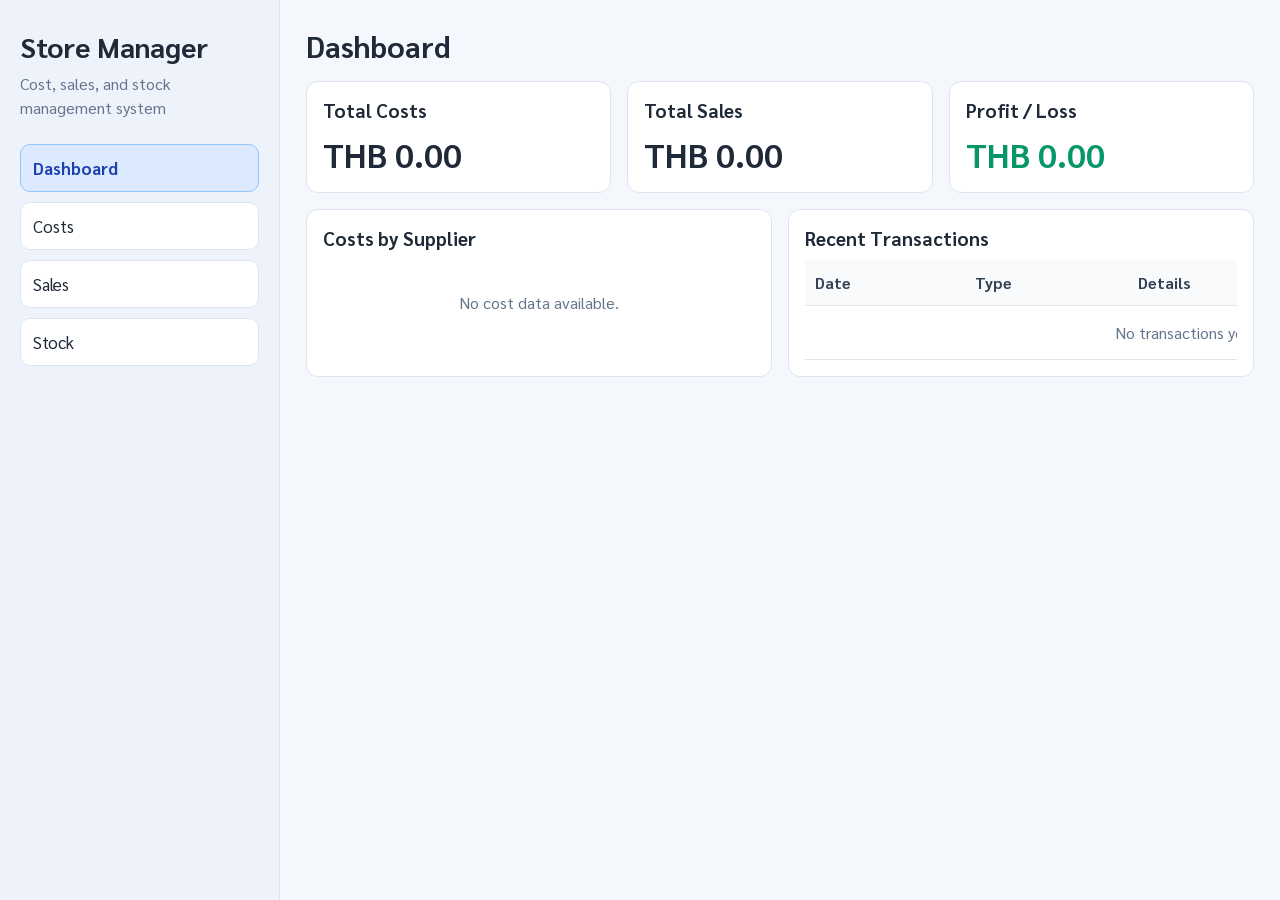
<file: index.html>
<!DOCTYPE html>
<html lang="en">
<head>
  <meta charset="UTF-8" />
  <meta name="viewport" content="width=device-width, initial-scale=1.0" />
  <title>Store Finance & Inventory Manager</title>
  <link rel="preconnect" href="https://fonts.googleapis.com" />
  <link rel="preconnect" href="https://fonts.gstatic.com" crossorigin />
  <link href="https://fonts.googleapis.com/css2?family=Sarabun:wght@300;400;500;600;700&display=swap" rel="stylesheet" />
  <link rel="stylesheet" href="styles.css" />
</head>
<body>
  <div class="layout">
    <aside class="sidebar">
      <h1>Store Manager</h1>
      <p>Cost, sales, and stock management system</p>
      <nav>
        <button class="nav-btn active" data-page="dashboard">Dashboard</button>
        <button class="nav-btn" data-page="cost">Costs</button>
        <button class="nav-btn" data-page="sales">Sales</button>
        <button class="nav-btn" data-page="stock">Stock</button>
      </nav>
    </aside>

    <main class="content">
      <section id="page-dashboard" class="page active">
        <h2>Dashboard</h2>
        <div class="card-grid summary-grid">
          <article class="card">
            <h3>Total Costs</h3>
            <p class="big-number" id="sum-cost">THB 0.00</p>
          </article>
          <article class="card">
            <h3>Total Sales</h3>
            <p class="big-number" id="sum-sales">THB 0.00</p>
          </article>
          <article class="card">
            <h3>Profit / Loss</h3>
            <p class="big-number" id="sum-profit">THB 0.00</p>
          </article>
        </div>

        <div class="card-grid">
          <article class="card">
            <h3>Costs by Supplier</h3>
            <div id="supplier-summary" class="list"></div>
          </article>
          <article class="card">
            <h3>Recent Transactions</h3>
            <div class="table-wrap">
              <table>
                <thead>
                  <tr>
                    <th>Date</th>
                    <th>Type</th>
                    <th>Details</th>
                    <th class="right">Amount</th>
                  </tr>
                </thead>
                <tbody id="recent-table"></tbody>
              </table>
            </div>
          </article>
        </div>
      </section>

      <section id="page-cost" class="page">
        <div class="section-head">
          <h2>Costs</h2>
          <button class="primary-btn" data-open-modal="cost">+ Add Cost Entry</button>
        </div>
        <article class="card">
          <div class="table-wrap">
            <table>
              <thead>
                <tr>
                  <th>Transaction Date</th>
                  <th>Supplier</th>
                  <th>Additional Details</th>
                  <th class="right">Amount</th>
                  <th class="center">Edit</th>
                  <th class="center">Delete</th>
                </tr>
              </thead>
              <tbody id="cost-table"></tbody>
            </table>
          </div>
        </article>
      </section>

      <section id="page-sales" class="page">
        <div class="section-head">
          <h2>Sales</h2>
          <button class="primary-btn" data-open-modal="sales">+ Add Sales Entry</button>
        </div>
        <article class="card">
          <div class="table-wrap">
            <table>
              <thead>
                <tr>
                  <th>Transaction Date</th>
                  <th>Additional Details</th>
                  <th class="right">Amount</th>
                  <th class="center">Edit</th>
                  <th class="center">Delete</th>
                </tr>
              </thead>
              <tbody id="sales-table"></tbody>
            </table>
          </div>
        </article>
      </section>

      <section id="page-stock" class="page">
        <div class="section-head">
          <h2>Stock</h2>
          <div class="action-row">
            <button class="ghost-btn" id="import-stock-btn">Import from XLSX</button>
            <button class="primary-btn" data-open-modal="stock">+ Add Product</button>
          </div>
          <input id="stock-file-input" type="file" accept=".xlsx,.xls" hidden />
        </div>
        <article class="card">
          <div class="table-wrap">
            <table>
              <thead>
                <tr>
                  <th>Product Type</th>
                  <th>Category</th>
                  <th>Subcategory</th>
                  <th>Brand</th>
                  <th>Product Name</th>
                  <th>Product Description</th>
                  <th class="right">Quantity</th>
                  <th class="right">Cost Price</th>
                  <th class="right">Selling Price</th>
                  <th>Additional Details</th>
                  <th class="center">Edit</th>
                  <th class="center">Delete</th>
                </tr>
              </thead>
              <tbody id="stock-table"></tbody>
            </table>
          </div>
        </article>
      </section>
    </main>
  </div>

  <div class="modal" id="modal-cost">
    <div class="modal-card">
      <h3>Add Cost Entry</h3>
      <div class="form-grid two-cols">
        <label>Transaction Date
          <input id="cost-date" type="date" />
        </label>
        <label>Amount
          <input id="cost-amount" type="number" min="0" step="0.01" placeholder="0.00" />
        </label>
      </div>
      <label>Supplier
        <select id="cost-supplier">
          <option value="">-- Select Supplier --</option>
          <option value="Advice">Advice</option>
          <option value="Metro">Metro</option>
          <option value="DH">DH</option>
          <option value="Tiger Ink World">Tiger Ink World</option>
          <option value="IT Services">IT Services</option>
          <option value="Ideal">Ideal</option>
          <option value="TeeNoi">TeeNoi</option>
          <option value="HP iqink">HP iqink</option>
          <option value="พี่ก้อย">พี่ก้อย</option>
          <option value="เปิ้ล แบตเตอร์รี่">เปิ้ล แบตเตอร์รี่</option>
          <option value="Other">Other</option>
        </select>
      </label>
      <label id="cost-supplier-other-wrap" class="hidden">Specify New Supplier
        <input id="cost-supplier-other" type="text" placeholder="Supplier name" />
      </label>
      <label>Additional Details
        <textarea id="cost-note" rows="3" placeholder="Enter details"></textarea>
      </label>
      <div class="modal-actions">
        <button class="ghost-btn" data-close-modal="cost">Cancel</button>
        <button class="primary-btn" id="save-cost-btn">Save</button>
      </div>
    </div>
  </div>

  <div class="modal" id="modal-sales">
    <div class="modal-card">
      <h3>Add Sales Entry</h3>
      <div class="form-grid two-cols">
        <label>Transaction Date
          <input id="sales-date" type="date" />
        </label>
        <label>Amount
          <input id="sales-amount" type="number" min="0" step="0.01" placeholder="0.00" />
        </label>
      </div>
      <label>Additional Details
        <textarea id="sales-note" rows="3" placeholder="Enter details"></textarea>
      </label>
      <div class="modal-actions">
        <button class="ghost-btn" data-close-modal="sales">Cancel</button>
        <button class="primary-btn" id="save-sales-btn">Save</button>
      </div>
    </div>
  </div>

  <div class="modal" id="modal-stock">
    <div class="modal-card wide">
      <h3>Add Product to Stock</h3>
      <div class="form-grid three-cols">
        <label>Product Type
          <select id="stock-product-type-select">
            <option value="">-- Select Product Type --</option>
            <option value="Devices">Devices</option>
            <option value="Cables">Cables</option>
            <option value="Storage">Storage</option>
            <option value="Components">Components</option>
            <option value="Accessories">Accessories</option>
            <option value="Other">Other</option>
          </select>
        </label>
        <label id="stock-product-type-other-wrap" class="hidden">Specify Product Type
          <input id="stock-product-type-other" type="text" placeholder="Custom product type" />
        </label>
        <label>Category
          <select id="stock-category-select">
            <option value="">-- Select Category --</option>
            <option value="Toner">Toner</option>
            <option value="Ink Cartridge">Ink Cartridge</option>
            <option value="Paper">Paper</option>
            <option value="Cable">Cable</option>
            <option value="Battery">Battery</option>
            <option value="Other">Other</option>
          </select>
        </label>
        <label id="stock-category-other-wrap" class="hidden">Specify Category
          <input id="stock-category-other" type="text" placeholder="Custom category" />
        </label>
        <label>Subcategory
          <select id="stock-subcategory-select">
            <option value="">-- Select Subcategory --</option>
            <option value="Laser Toner">Laser Toner</option>
            <option value="Inkjet Cartridge">Inkjet Cartridge</option>
            <option value="A4 Paper">A4 Paper</option>
            <option value="HDMI Cable">HDMI Cable</option>
            <option value="Adapter">Adapter</option>
            <option value="Other">Other</option>
          </select>
        </label>
        <label id="stock-subcategory-other-wrap" class="hidden">Specify Subcategory
          <input id="stock-subcategory-other" type="text" placeholder="Custom subcategory" />
        </label>
        <label>Brand
          <select id="stock-brand-select">
            <option value="">-- Select Brand --</option>
            <option value="HP">HP</option>
            <option value="Canon">Canon</option>
            <option value="Brother">Brother</option>
            <option value="Epson">Epson</option>
            <option value="Samsung">Samsung</option>
            <option value="Other">Other</option>
          </select>
        </label>
        <label id="stock-brand-other-wrap" class="hidden">Specify Brand
          <input id="stock-brand-other" type="text" placeholder="Custom brand" />
        </label>
        <label>Product Name
          <input id="stock-name" type="text" placeholder="Product name" />
        </label>
        <label>Product Description
          <input id="stock-description" type="text" placeholder="Description" />
        </label>
        <label>Quantity
          <input id="stock-qty" type="number" min="0" step="1" placeholder="0" />
        </label>
        <label>Cost Price
          <input id="stock-cost" type="number" min="0" step="0.01" placeholder="0.00" />
        </label>
        <label>Selling Price
          <input id="stock-price" type="number" min="0" step="0.01" placeholder="0.00" />
        </label>
      </div>
      <label>Additional Details
        <textarea id="stock-note" rows="3" placeholder="Additional note"></textarea>
      </label>
      <div class="modal-actions">
        <button class="ghost-btn" data-close-modal="stock">Cancel</button>
        <button class="primary-btn" id="save-stock-btn">Save</button>
      </div>
    </div>
  </div>

  <script src="https://cdn.sheetjs.com/xlsx-latest/package/dist/xlsx.full.min.js"></script>
  <script src="script.js"></script>
</body>
</html>
</file>
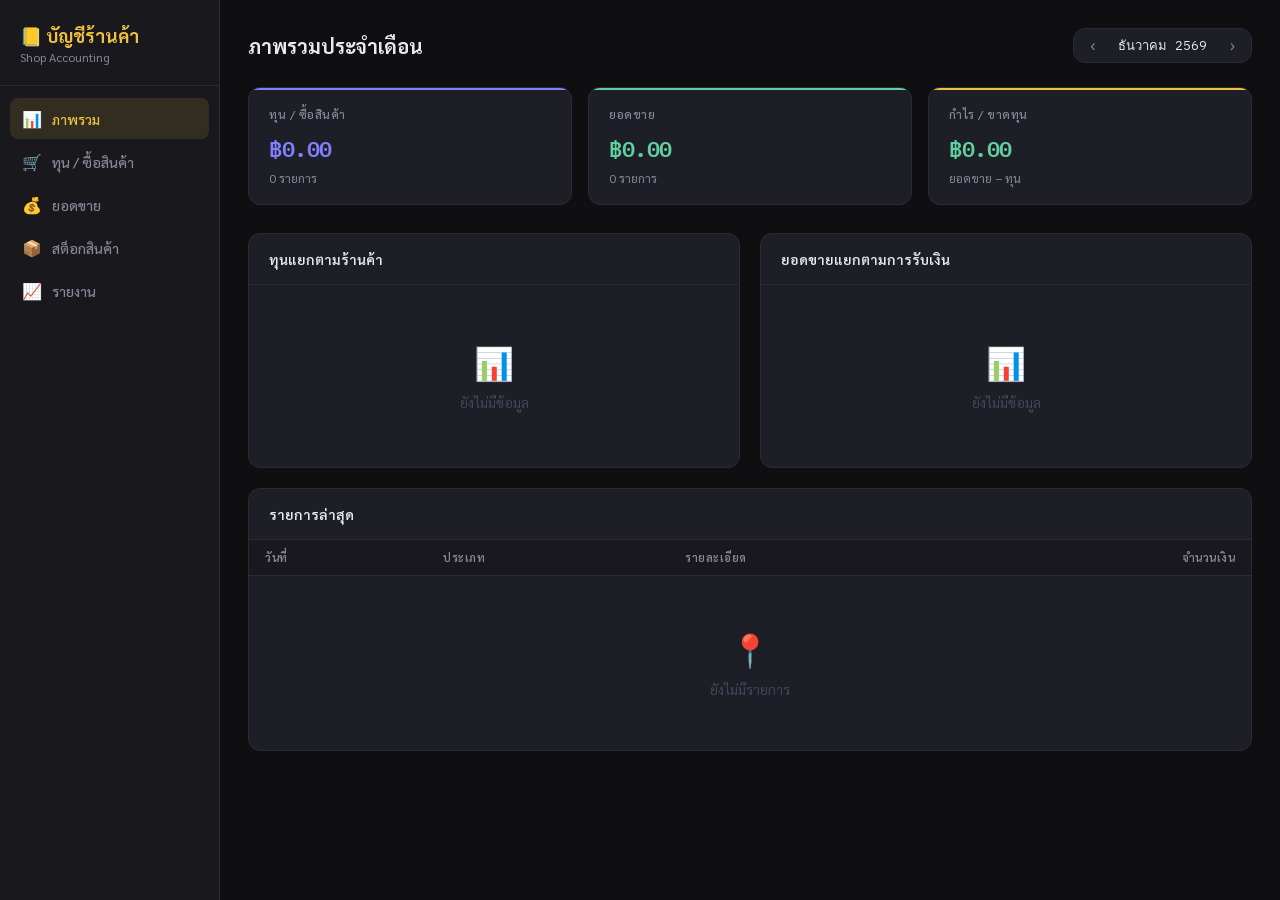
<file: shop-account.html>
<!DOCTYPE html>
<html lang="th">
<head>
<meta charset="UTF-8">
<meta name="viewport" content="width=device-width, initial-scale=1.0">
<title>บัญชีร้านค้า</title>
<link href="https://fonts.googleapis.com/css2?family=Sarabun:wght@300;400;500;600;700&family=IBM+Plex+Mono:wght@400;600&display=swap" rel="stylesheet">
<style>
  :root {
    --bg: #0f0f11;
    --surface: #18181d;
    --card: #1e1e26;
    --border: #2a2a38;
    --accent: #f0c040;
    --accent2: #60d0a0;
    --accent4: #8080ff;
    --text: #e8e8f0;
    --text-dim: #888899;
    --text-faint: #44445a;
    --radius: 12px;
    --font: 'Sarabun', sans-serif;
    --mono: 'IBM Plex Mono', monospace;
  }
  * { box-sizing: border-box; margin: 0; padding: 0; }
  body { font-family: var(--font); background: var(--bg); color: var(--text); min-height: 100vh; font-size: 15px; }

  .app { display: flex; min-height: 100vh; }
  .sidebar {
    width: 220px; background: var(--surface); border-right: 1px solid var(--border);
    display: flex; flex-direction: column; position: fixed; top: 0; left: 0; bottom: 0; z-index: 100;
  }
  .main { margin-left: 220px; flex: 1; padding: 28px; }

  .logo { padding: 24px 20px 20px; border-bottom: 1px solid var(--border); font-size: 18px; font-weight: 700; color: var(--accent); }
  .logo span { color: var(--text-dim); font-weight: 400; font-size: 12px; display: block; margin-top: 2px; }
  .nav { padding: 12px 10px; flex: 1; }
  .nav-item {
    display: flex; align-items: center; gap: 10px; padding: 10px 12px; border-radius: 8px;
    cursor: pointer; color: var(--text-dim); font-size: 14px; font-weight: 500;
    transition: all 0.15s; margin-bottom: 2px; user-select: none;
  }
  .nav-item:hover { background: var(--card); color: var(--text); }
  .nav-item.active { background: rgba(240,192,64,0.12); color: var(--accent); }
  .nav-item .icon { font-size: 16px; width: 20px; text-align: center; }

  .month-bar { display: flex; align-items: center; gap: 12px; margin-bottom: 24px; }
  .month-bar h1 { font-size: 20px; font-weight: 700; flex: 1; }
  .month-nav {
    display: flex; align-items: center; gap: 8px; background: var(--card);
    border: 1px solid var(--border); border-radius: var(--radius); padding: 6px 12px;
  }
  .month-nav button { background: none; border: none; color: var(--text-dim); cursor: pointer; font-size: 16px; padding: 0 4px; transition: color 0.15s; }
  .month-nav button:hover { color: var(--accent); }
  .month-nav span { font-family: var(--mono); font-size: 13px; min-width: 110px; text-align: center; color: var(--text); }

  .summary-grid { display: grid; grid-template-columns: repeat(3, 1fr); gap: 16px; margin-bottom: 28px; }
  .summary-card { background: var(--card); border: 1px solid var(--border); border-radius: var(--radius); padding: 18px 20px; position: relative; overflow: hidden; }
  .summary-card::before { content: ''; position: absolute; top: 0; left: 0; right: 0; height: 2px; }
  .summary-card.capital::before { background: var(--accent4); }
  .summary-card.sales::before   { background: var(--accent2); }
  .summary-card.profit::before  { background: var(--accent); }
  .summary-card .label { font-size: 12px; color: var(--text-dim); font-weight: 500; margin-bottom: 8px; text-transform: uppercase; letter-spacing: 0.5px; }
  .summary-card .amount { font-family: var(--mono); font-size: 22px; font-weight: 600; letter-spacing: -0.5px; }
  .summary-card.capital .amount { color: var(--accent4); }
  .summary-card.sales .amount   { color: var(--accent2); }
  .summary-card.profit .amount  { color: var(--accent); }
  .summary-card .sub { font-size: 12px; color: var(--text-dim); margin-top: 4px; }

  .content-grid { display: grid; grid-template-columns: 1fr 1fr; gap: 20px; }
  .section { background: var(--card); border: 1px solid var(--border); border-radius: var(--radius); overflow: hidden; }
  .section.full { grid-column: 1/-1; }
  .section-header { display: flex; align-items: center; padding: 16px 20px; border-bottom: 1px solid var(--border); gap: 10px; }
  .section-header h2 { font-size: 14px; font-weight: 600; flex: 1; }
  .badge { font-size: 11px; font-family: var(--mono); background: rgba(255,255,255,0.06); border: 1px solid var(--border); color: var(--text-dim); border-radius: 20px; padding: 2px 8px; }

  .btn { display: inline-flex; align-items: center; gap: 6px; padding: 7px 14px; border-radius: 8px; font-family: var(--font); font-size: 13px; font-weight: 600; cursor: pointer; transition: all 0.15s; border: none; }
  .btn-primary { background: var(--accent); color: #111; }
  .btn-primary:hover { background: #f5d060; }
  .btn-ghost { background: rgba(255,255,255,0.05); color: var(--text-dim); border: 1px solid var(--border); }
  .btn-ghost:hover { background: rgba(255,255,255,0.1); color: var(--text); }

  .table-wrap { overflow-x: auto; }
  table { width: 100%; border-collapse: collapse; }
  th { text-align: left; padding: 10px 16px; font-size: 11px; font-weight: 600; color: var(--text-dim); text-transform: uppercase; letter-spacing: 0.5px; border-bottom: 1px solid var(--border); background: rgba(0,0,0,0.2); }
  td { padding: 12px 16px; font-size: 14px; border-bottom: 1px solid rgba(255,255,255,0.04); vertical-align: middle; }
  tr:last-child td { border-bottom: none; }
  tr:hover td { background: rgba(255,255,255,0.02); }
  .amount-cell { font-family: var(--mono); font-size: 13px; text-align: right; }
  .date-cell { font-family: var(--mono); font-size: 12px; color: var(--text-dim); }
  td .action-btn { background: none; border: none; cursor: pointer; color: var(--text-faint); font-size: 14px; padding: 4px 6px; border-radius: 6px; transition: all 0.15s; }
  td .action-btn:hover { background: rgba(240,96,96,0.15); color: #f07060; }

  .tag { display: inline-block; font-size: 11px; padding: 2px 8px; border-radius: 20px; font-weight: 500; }
  .tag-capital  { background: rgba(128,128,255,0.15); color: var(--accent4); }
  .tag-sales    { background: rgba(96,208,160,0.15);  color: var(--accent2); }
  .tag-cash     { background: rgba(240,192,64,0.15);  color: var(--accent); }
  .tag-transfer { background: rgba(128,128,255,0.15); color: var(--accent4); }

  .modal-overlay { position: fixed; inset: 0; background: rgba(0,0,0,0.7); display: flex; align-items: center; justify-content: center; z-index: 200; opacity: 0; pointer-events: none; transition: opacity 0.2s; }
  .modal-overlay.open { opacity: 1; pointer-events: all; }
  .modal { background: var(--card); border: 1px solid var(--border); border-radius: 16px; width: 460px; max-width: 95vw; transform: translateY(10px); transition: transform 0.2s; }
  .modal-overlay.open .modal { transform: translateY(0); }
  .modal-header { padding: 20px 24px 16px; border-bottom: 1px solid var(--border); display: flex; align-items: center; }
  .modal-header h3 { font-size: 16px; font-weight: 700; flex: 1; }
  .modal-close { background: none; border: none; color: var(--text-dim); font-size: 20px; cursor: pointer; }
  .modal-close:hover { color: var(--text); }
  .modal-body { padding: 20px 24px; }
  .modal-footer { padding: 16px 24px; border-top: 1px solid var(--border); display: flex; justify-content: flex-end; gap: 10px; }

  .form-group { margin-bottom: 16px; }
  .form-group label { display: block; font-size: 12px; font-weight: 600; color: var(--text-dim); margin-bottom: 6px; text-transform: uppercase; letter-spacing: 0.4px; }
  .form-group input, .form-group select {
    width: 100%; background: var(--surface); border: 1px solid var(--border); border-radius: 8px;
    padding: 10px 12px; color: var(--text); font-family: var(--font); font-size: 14px; outline: none; transition: border-color 0.15s;
  }
  .form-group input:focus, .form-group select:focus { border-color: var(--accent); }
  .form-group select option { background: var(--surface); }
  .form-row { display: grid; grid-template-columns: 1fr 1fr; gap: 12px; }

  .empty { text-align: center; padding: 40px 20px; color: var(--text-faint); font-size: 14px; }
  .empty .icon { font-size: 32px; margin-bottom: 10px; }

  .page { display: none; }
  .page.active { display: block; }

  .chart-wrap { padding: 16px 20px; }
  .chart-bar-row { display: flex; align-items: center; gap: 12px; margin-bottom: 12px; }
  .chart-bar-label { font-size: 12px; color: var(--text-dim); width: 70px; flex-shrink: 0; text-align: right; overflow: hidden; text-overflow: ellipsis; white-space: nowrap; }
  .chart-bar-bg { flex: 1; background: rgba(255,255,255,0.05); border-radius: 4px; height: 8px; overflow: hidden; }
  .chart-bar-fill { height: 100%; border-radius: 4px; transition: width 0.6s ease; }
  .chart-bar-val { font-family: var(--mono); font-size: 11px; color: var(--text-dim); width: 90px; text-align: right; }

  .profit-positive { color: var(--accent2) !important; }
  .profit-negative { color: #f07060 !important; }

  @media (max-width: 900px) {
    .sidebar { width: 60px; }
    .sidebar .logo span, .nav-item span { display: none; }
    .logo { font-size: 14px; padding: 20px 10px; }
    .main { margin-left: 60px; padding: 16px; }
    .summary-grid { grid-template-columns: 1fr 1fr; }
    .content-grid { grid-template-columns: 1fr; }
  }
</style>
</head>
<body>
<div class="app">

  <!-- Sidebar -->
  <aside class="sidebar">
    <div class="logo">📒 บัญชีร้านค้า <span>Shop Accounting</span></div>
    <nav class="nav">
      <div class="nav-item active" id="nav-dashboard" onclick="showPage('dashboard')">
        <span class="icon">📊</span><span>ภาพรวม</span>
      </div>
      <div class="nav-item" id="nav-capital" onclick="showPage('capital')">
        <span class="icon">🛒</span><span>ทุน / ซื้อสินค้า</span>
      </div>
      <div class="nav-item" id="nav-sales" onclick="showPage('sales')">
        <span class="icon">💰</span><span>ยอดขาย</span>
      </div>
      <div class="nav-item" id="nav-stock" onclick="showPage('stock')">
        <span class="icon">📦</span><span>สต็อกสินค้า</span>
      </div>
      <div class="nav-item" id="nav-report" onclick="showPage('report')">
        <span class="icon">📈</span><span>รายงาน</span>
      </div>
    </nav>
  </aside>

  <!-- Main -->
  <main class="main">
    <div class="month-bar">
      <h1 id="page-title">ภาพรวมประจำเดือน</h1>
      <div class="month-nav">
        <button onclick="changeMonth(-1)">&#8249;</button>
        <span id="month-display"></span>
        <button onclick="changeMonth(1)">&#8250;</button>
      </div>
    </div>

    <!-- DASHBOARD -->
    <div class="page active" id="page-dashboard">
      <div class="summary-grid">
        <div class="summary-card capital">
          <div class="label">ทุน / ซื้อสินค้า</div>
          <div class="amount" id="sum-capital">&#3647;0</div>
          <div class="sub" id="sum-capital-count">0 รายการ</div>
        </div>
        <div class="summary-card sales">
          <div class="label">ยอดขาย</div>
          <div class="amount" id="sum-sales">&#3647;0</div>
          <div class="sub" id="sum-sales-count">0 รายการ</div>
        </div>
        <div class="summary-card profit">
          <div class="label">กำไร / ขาดทุน</div>
          <div class="amount" id="sum-profit">&#3647;0</div>
          <div class="sub">ยอดขาย &#8722; ทุน</div>
        </div>
      </div>
      <div class="content-grid">
        <div class="section">
          <div class="section-header"><h2>ทุนแยกตามร้านค้า</h2></div>
          <div class="chart-wrap" id="chart-supplier">
            <div class="empty"><div class="icon">&#127978;</div>ยังไม่มีข้อมูลทุน</div>
          </div>
        </div>
        <div class="section">
          <div class="section-header"><h2>ยอดขายแยกตามการรับเงิน</h2></div>
          <div class="chart-wrap" id="chart-payment">
            <div class="empty"><div class="icon">&#128179;</div>ยังไม่มีข้อมูลยอดขาย</div>
          </div>
        </div>
        <div class="section full">
          <div class="section-header"><h2>รายการล่าสุด</h2></div>
          <div class="table-wrap">
            <table>
              <thead><tr><th>วันที่</th><th>ประเภท</th><th>รายละเอียด</th><th style="text-align:right">จำนวนเงิน</th></tr></thead>
              <tbody id="recent-table">
                <tr><td colspan="4"><div class="empty"><div class="icon">&#128205;</div>ยังไม่มีรายการ</div></td></tr>
              </tbody>
            </table>
          </div>
        </div>
      </div>
    </div>

    <!-- CAPITAL -->
    <div class="page" id="page-capital">
      <div class="section full">
        <div class="section-header">
          <h2>ทุน / ซื้อสินค้า</h2>
          <span class="badge" id="capital-count-badge">0 รายการ</span>
          <button class="btn btn-primary" onclick="openModal('capital')">+ เพิ่มรายการ</button>
        </div>
        <div class="table-wrap">
          <table>
            <thead><tr><th>วันที่</th><th>ร้านค้า</th><th>รายละเอียด</th><th style="text-align:right">จำนวนเงิน</th><th></th></tr></thead>
            <tbody id="capital-table">
              <tr><td colspan="5"><div class="empty"><div class="icon">&#128722;</div>ยังไม่มีรายการซื้อ</div></td></tr>
            </tbody>
          </table>
        </div>
      </div>
    </div>

    <!-- SALES -->
    <div class="page" id="page-sales">
      <div class="section full">
        <div class="section-header">
          <h2>ยอดขาย</h2>
          <span class="badge" id="sales-count-badge">0 รายการ</span>
          <button class="btn btn-primary" onclick="openModal('sales')">+ เพิ่มยอดขาย</button>
        </div>
        <div class="table-wrap">
          <table>
            <thead><tr><th>วันที่</th><th>การรับเงิน</th><th>รายละเอียด</th><th style="text-align:right">จำนวนเงิน</th><th></th></tr></thead>
            <tbody id="sales-table">
              <tr><td colspan="5"><div class="empty"><div class="icon">&#128176;</div>ยังไม่มียอดขาย</div></td></tr>
            </tbody>
          </table>
        </div>
      </div>
    </div>

    <!-- STOCK -->
    <div class="page" id="page-stock">
      <div class="section full">
        <div class="section-header">
          <h2>สต็อกสินค้า</h2>
          <span class="badge" id="stock-count-badge">0 รายการ</span>
          <button class="btn btn-primary" onclick="openModal('stock')">+ เพิ่มสินค้า</button>
        </div>
        <div class="table-wrap">
          <table>
            <thead><tr><th>ชื่อสินค้า</th><th>จำนวนคงเหลือ</th><th>ราคาต้นทุน (ต่อหน่วย)</th><th>ราคาขาย (ต่อหน่วย)</th><th>มูลค่ารวม</th><th></th></tr></thead>
            <tbody id="stock-table">
              <tr><td colspan="6"><div class="empty"><div class="icon">📦</div>ยังไม่มีสินค้าในสต็อก</div></td></tr>
            </tbody>
          </table>
        </div>
      </div>
    </div>

    <!-- REPORT -->
    <div class="page" id="page-report">
      <div class="summary-grid">
        <div class="summary-card capital">
          <div class="label">ทุนรวม (ทั้งหมด)</div>
          <div class="amount" id="rep-capital">&#3647;0</div>
        </div>
        <div class="summary-card sales">
          <div class="label">ยอดขายรวม (ทั้งหมด)</div>
          <div class="amount" id="rep-sales">&#3647;0</div>
        </div>
        <div class="summary-card profit">
          <div class="label">กำไรสุทธิ (ทั้งหมด)</div>
          <div class="amount" id="rep-profit">&#3647;0</div>
        </div>
      </div>
      <div class="content-grid">
        <div class="section">
          <div class="section-header"><h2>ทุนแยกตามร้านค้า (ทั้งหมด)</h2></div>
          <div class="chart-wrap" id="rep-chart-supplier">
            <div class="empty"><div class="icon">&#127978;</div>ยังไม่มีข้อมูล</div>
          </div>
        </div>
        <div class="section">
          <div class="section-header"><h2>ยอดขายรายเดือน</h2></div>
          <div class="chart-wrap" id="rep-chart-monthly">
            <div class="empty"><div class="icon">&#128197;</div>ยังไม่มีข้อมูล</div>
          </div>
        </div>
      </div>
    </div>

  </main>
</div>

<!-- Modal: Capital -->
<div class="modal-overlay" id="modal-capital">
  <div class="modal">
    <div class="modal-header">
      <h3>&#128722; เพิ่มรายการซื้อสินค้า (ทุน)</h3>
      <button class="modal-close" onclick="closeModal('capital')">&#215;</button>
    </div>
    <div class="modal-body">
      <div class="form-row">
        <div class="form-group">
          <label>วันที่</label>
          <input type="date" id="cap-date">
        </div>
        <div class="form-group">
          <label>จำนวนเงิน (บาท)</label>
          <input type="number" id="cap-amount" placeholder="0.00" min="0" step="0.01">
        </div>
      </div>
      <div class="form-group">
        <label>ร้านค้า / Supplier</label>
        <select id="cap-supplier" onchange="toggleOtherSupplier()">
          <option value="">-- เลือกร้านค้า --</option>
          <option value="Advice">Advice</option>
          <option value="Metro">Metro</option>
          <option value="พี่ก้อย">พี่ก้อย</option>
          <option value="DH">DH</option>
          <option value="เปิ้ล แบตเตอร์รี่">เปิ้ล แบตเตอร์รี่</option>
          <option value="IDeal">IDeal-Mcky</option>
          <option value="Tiger">Tiger Ink World</option>
          <option value="IT Service">IT Service (BRR)</option>
          <option value="other">อื่น ๆ (ระบุเอง)</option>
        </select>
      </div>
      <div class="form-group" id="cap-other-wrap" style="display:none">
        <label>ระบุชื่อร้านค้า</label>
        <input type="text" id="cap-supplier-other" placeholder="ชื่อร้านค้า / ผู้จำหน่าย">
      </div>
      <div class="form-group">
        <label>รายละเอียดสินค้า</label>
        <input type="text" id="cap-desc" placeholder="รายละเอียดสินค้าที่ซื้อ">
      </div>
    </div>
    <div class="modal-footer">
      <button class="btn btn-ghost" onclick="closeModal('capital')">ยกเลิก</button>
      <button class="btn btn-primary" onclick="saveCapital()">บันทึก</button>
    </div>
  </div>
</div>

<!-- Modal: Sales -->
<div class="modal-overlay" id="modal-sales">
  <div class="modal">
    <div class="modal-header">
      <h3>&#128176; เพิ่มยอดขาย</h3>
      <button class="modal-close" onclick="closeModal('sales')">&#215;</button>
    </div>
    <div class="modal-body">
      <div class="form-row">
        <div class="form-group">
          <label>วันที่</label>
          <input type="date" id="sal-date">
        </div>
        <div class="form-group">
          <label>จำนวนเงิน (บาท)</label>
          <input type="number" id="sal-amount" placeholder="0.00" min="0" step="0.01">
        </div>
      </div>
      <div class="form-group">
        <label>การรับเงิน</label>
        <select id="sal-payment">
          <option value="เงินสด">เงินสด</option>
          <option value="เงินโอน">เงินโอน</option>
        </select>
      </div>
      <div class="form-group">
        <label>รายละเอียด (ไม่บังคับ)</label>
        <input type="text" id="sal-desc" placeholder="รายละเอียดเพิ่มเติม">
      </div>
    </div>
    <div class="modal-footer">
      <button class="btn btn-ghost" onclick="closeModal('sales')">ยกเลิก</button>
      <button class="btn btn-primary" onclick="saveSales()">บันทึก</button>
    </div>
  </div>
</div>

<!-- Modal: Stock -->
<div class="modal-overlay" id="modal-stock">
  <div class="modal">
    <div class="modal-header">
      <h3>📦 เพิ่มสินค้าในสต็อก</h3>
      <button class="modal-close" onclick="closeModal('stock')">&#215;</button>
    </div>
    <div class="modal-body">
      <div class="form-group">
        <label>ชื่อสินค้า</label>
        <input type="text" id="stk-name" placeholder="ชื่อสินค้า">
      </div>
      <div class="form-row">
        <div class="form-group">
          <label>จำนวนคงเหลือ</label>
          <input type="number" id="stk-quantity" placeholder="0" min="0">
        </div>
        <div class="form-group">
          <label>หน่วย</label>
          <select id="stk-unit">
            <option value="ชิ้น">ชิ้น</option>
            <option value="แพ็ค">แพ็ค</option>
            <option value="กล่อง">กล่อง</option>
            <option value="ขวด">ขวด</option>
            <option value="อื่นๆ">อื่นๆ</option>
          </select>
        </div>
      </div>
      <div class="form-row">
        <div class="form-group">
          <label>ราคาต้นทุน (ต่อหน่วย)</label>
          <input type="number" id="stk-cost" placeholder="0.00" min="0" step="0.01">
        </div>
        <div class="form-group">
          <label>ราคาขาย (ต่อหน่วย)</label>
          <input type="number" id="stk-price" placeholder="0.00" min="0" step="0.01">
        </div>
      </div>
      <div class="form-group">
        <label>รายละเอียดเพิ่มเติม (ไม่บังคับ)</label>
        <input type="text" id="stk-desc" placeholder="รายละเอียดสินค้า">
      </div>
    </div>
    <div class="modal-footer">
      <button class="btn btn-ghost" onclick="closeModal('stock')">ยกเลิก</button>
      <button class="btn btn-primary" onclick="saveStock()">บันทึก</button>
    </div>
  </div>
</div>

<script>
var currentMonth = new Date().getMonth();
var currentYear  = new Date().getFullYear();

var data = { capital: [], sales: [], stock: [] };
try {
  var saved = localStorage.getItem('shopdata_v2');
  if (saved) data = JSON.parse(saved);
} catch(e) {}
// Ensure all properties exist
if (!data.capital) data.capital = [];
if (!data.sales) data.sales = [];
if (!data.stock) data.stock = [];

function save() {
  try { localStorage.setItem('shopdata_v2', JSON.stringify(data)); } catch(e) {}
}

var thMonths     = ['ม.ค.','ก.พ.','มี.ค.','เม.ย.','พ.ค.','มิ.ย.','ก.ค.','ส.ค.','ก.ย.','ต.ค.','พ.ย.','ธ.ค.'];
var thMonthsFull = ['มกราคม','กุมภาพันธ์','มีนาคม','เมษายน','พฤษภาคม','มิถุนายน','กรกฎาคม','สิงหาคม','กันยายน','ตุลาคม','พฤศจิกายน','ธันวาคม'];

function updateMonthDisplay() {
  document.getElementById('month-display').textContent = thMonthsFull[currentMonth] + ' ' + (currentYear + 543);
}

function changeMonth(d) {
  currentMonth += d;
  if (currentMonth > 11) { currentMonth = 0; currentYear++; }
  if (currentMonth < 0)  { currentMonth = 11; currentYear--; }
  updateMonthDisplay();
  renderAll();
}

function filterMonth(arr) {
  return arr.filter(function(r) {
    var d = new Date(r.date);
    return d.getMonth() === currentMonth && d.getFullYear() === currentYear;
  });
}

function fmt(n) {
  return '\u0E3F' + Number(n).toLocaleString('th-TH', { minimumFractionDigits: 2, maximumFractionDigits: 2 });
}

function fmtDate(ds) {
  var d = new Date(ds);
  return d.getDate() + ' ' + thMonths[d.getMonth()] + ' ' + (d.getFullYear() + 543);
}

function showPage(id) {
  var pages = document.querySelectorAll('.page');
  for (var i = 0; i < pages.length; i++) pages[i].classList.remove('active');
  var navs = document.querySelectorAll('.nav-item');
  for (var i = 0; i < navs.length; i++) navs[i].classList.remove('active');
  document.getElementById('page-' + id).classList.add('active');
  document.getElementById('nav-' + id).classList.add('active');
  var titles = { dashboard: '\u0E20\u0E32\u0E1E\u0E23\u0E27\u0E21\u0E1B\u0E23\u0E30\u0E08\u0E33\u0E40\u0E14\u0E37\u0E2D\u0E19', capital: '\u0E17\u0E38\u0E19 / \u0E0B\u0E37\u0E49\u0E2D\u0E2A\u0E34\u0E19\u0E04\u0E49\u0E32', sales: '\u0E22\u0E2D\u0E14\u0E02\u0E32\u0E22', stock: '\u0E2A\u0E15\u0E47\u0E2D\u0E01\u0E2A\u0E34\u0E19\u0E04\u0E49\u0E32', report: '\u0E23\u0E32\u0E22\u0E07\u0E32\u0E19\u0E2A\u0E23\u0E38\u0E1B' };
  document.getElementById('page-title').textContent = titles[id];
  renderAll();
}

function openModal(type) {
  var today = new Date().toISOString().split('T')[0];
  if (type === 'capital') {
    document.getElementById('cap-date').value = today;
    document.getElementById('cap-amount').value = '';
    document.getElementById('cap-supplier').value = '';
    document.getElementById('cap-supplier-other').value = '';
    document.getElementById('cap-other-wrap').style.display = 'none';
    document.getElementById('cap-desc').value = '';
  } else if (type === 'stock') {
    document.getElementById('stk-name').value = '';
    document.getElementById('stk-quantity').value = '';
    document.getElementById('stk-unit').value = 'ชิ้น';
    document.getElementById('stk-cost').value = '';
    document.getElementById('stk-price').value = '';
    document.getElementById('stk-desc').value = '';
  } else {
    document.getElementById('sal-date').value = today;
    document.getElementById('sal-amount').value = '';
    document.getElementById('sal-payment').value = '\u0E40\u0E07\u0E34\u0E19\u0E2A\u0E14';
    document.getElementById('sal-desc').value = '';
  }
  document.getElementById('modal-' + type).classList.add('open');
}

function closeModal(type) {
  document.getElementById('modal-' + type).classList.remove('open');
}

function toggleOtherSupplier() {
  var val = document.getElementById('cap-supplier').value;
  document.getElementById('cap-other-wrap').style.display = val === 'other' ? 'block' : 'none';
}

function saveCapital() {
  var date   = document.getElementById('cap-date').value;
  var amount = parseFloat(document.getElementById('cap-amount').value);
  var sel    = document.getElementById('cap-supplier').value;
  var other  = document.getElementById('cap-supplier-other').value.trim();
  var supplier = sel === 'other' ? other : sel;
  var desc   = document.getElementById('cap-desc').value.trim();
  if (!date || isNaN(amount) || amount <= 0 || !supplier) {
    alert('\u0E01\u0E23\u0E38\u0E13\u0E32\u0E01\u0E23\u0E2D\u0E01\u0E02\u0E49\u0E2D\u0E21\u0E39\u0E25\u0E43\u0E2B\u0E49\u0E04\u0E23\u0E1A\u0E16\u0E49\u0E27\u0E19'); return;
  }
  data.capital.push({ id: Date.now(), date: date, amount: amount, supplier: supplier, desc: desc });
  save(); closeModal('capital'); renderAll();
}

function saveSales() {
  var date    = document.getElementById('sal-date').value;
  var amount  = parseFloat(document.getElementById('sal-amount').value);
  var payment = document.getElementById('sal-payment').value;
  var desc    = document.getElementById('sal-desc').value.trim();
  if (!date || isNaN(amount) || amount <= 0) {
    alert('\u0E01\u0E23\u0E38\u0E13\u0E32\u0E01\u0E23\u0E2D\u0E01\u0E02\u0E49\u0E2D\u0E21\u0E39\u0E25\u0E43\u0E2B\u0E49\u0E04\u0E23\u0E1A\u0E16\u0E49\u0E27\u0E19'); return;
  }
  data.sales.push({ id: Date.now(), date: date, amount: amount, payment: payment, desc: desc });
  save(); closeModal('sales'); renderAll();
}

function saveStock() {
  var name     = document.getElementById('stk-name').value.trim();
  var quantity = parseInt(document.getElementById('stk-quantity').value);
  var unit     = document.getElementById('stk-unit').value;
  var cost     = parseFloat(document.getElementById('stk-cost').value);
  var price    = parseFloat(document.getElementById('stk-price').value);
  var desc     = document.getElementById('stk-desc').value.trim();
  if (!name || isNaN(quantity) || quantity < 0 || isNaN(cost) || cost < 0 || isNaN(price) || price < 0) {
    alert('\u0E01\u0E23\u0E38\u0E13\u0E32\u0E01\u0E23\u0E2D\u0E01\u0E02\u0E49\u0E2D\u0E21\u0E39\u0E25\u0E43\u0E2B\u0E49\u0E04\u0E23\u0E1A\u0E16\u0E49\u0E27\u0E19'); return;
  }
  data.stock.push({ id: Date.now(), name: name, quantity: quantity, unit: unit, cost: cost, price: price, desc: desc });
  save(); closeModal('stock'); renderAll();
}

function delRecord(type, id) {
  if (!confirm('\u0E25\u0E1A\u0E23\u0E32\u0E22\u0E01\u0E32\u0E23\u0E19\u0E35\u0E49?')) return;
  data[type] = data[type].filter(function(r) { return r.id !== id; });
  save(); renderAll();
}

function sumArr(arr) {
  return arr.reduce(function(a, b) { return a + b.amount; }, 0);
}

function renderBarChart(containerId, items, colorVar, labelKey) {
  var el = document.getElementById(containerId);
  if (!items.length) {
    el.innerHTML = '<div class="empty"><div class="icon">&#128202;</div>\u0E22\u0E31\u0E07\u0E44\u0E21\u0E48\u0E21\u0E35\u0E02\u0E49\u0E2D\u0E21\u0E39\u0E25</div>';
    return;
  }
  var groups = {};
  items.forEach(function(r) {
    var k = r[labelKey] || '\u0E44\u0E21\u0E48\u0E23\u0E30\u0E1A\u0E38';
    groups[k] = (groups[k] || 0) + r.amount;
  });
  var entries = Object.entries(groups).sort(function(a, b) { return b[1] - a[1]; });
  var max = entries[0][1];
  el.innerHTML = entries.map(function(e) {
    var k = e[0], v = e[1];
    var pct = (v / max * 100).toFixed(1);
    return '<div class="chart-bar-row">' +
      '<div class="chart-bar-label" title="' + k + '">' + k + '</div>' +
      '<div class="chart-bar-bg"><div class="chart-bar-fill" style="width:' + pct + '%;background:var(' + colorVar + ')"></div></div>' +
      '<div class="chart-bar-val">' + fmt(v) + '</div>' +
    '</div>';
  }).join('');
}

function renderAll() {
  var capM = filterMonth(data.capital);
  var salM = filterMonth(data.sales);
  var totalCap = sumArr(capM);
  var totalSal = sumArr(salM);
  var profit   = totalSal - totalCap;

  document.getElementById('sum-capital').textContent = fmt(totalCap);
  document.getElementById('sum-capital-count').textContent = capM.length + ' \u0E23\u0E32\u0E22\u0E01\u0E32\u0E23';
  document.getElementById('sum-sales').textContent = fmt(totalSal);
  document.getElementById('sum-sales-count').textContent = salM.length + ' \u0E23\u0E32\u0E22\u0E01\u0E32\u0E23';

  var profEl = document.getElementById('sum-profit');
  profEl.textContent = fmt(profit);
  profEl.className = 'amount ' + (profit >= 0 ? 'profit-positive' : 'profit-negative');

  document.getElementById('capital-count-badge').textContent = capM.length + ' \u0E23\u0E32\u0E22\u0E01\u0E32\u0E23';
  document.getElementById('sales-count-badge').textContent   = salM.length + ' \u0E23\u0E32\u0E22\u0E01\u0E32\u0E23';

  renderBarChart('chart-supplier', capM, '--accent4', 'supplier');
  renderBarChart('chart-payment',  salM, '--accent2', 'payment');

  // Recent table
  var all = [];
  capM.forEach(function(r) { all.push({ r: r, t: 'capital' }); });
  salM.forEach(function(r) { all.push({ r: r, t: 'sales' }); });
  all.sort(function(a, b) { return new Date(b.r.date) - new Date(a.r.date); });
  all = all.slice(0, 10);

  var rt = document.getElementById('recent-table');
  if (!all.length) {
    rt.innerHTML = '<tr><td colspan="4"><div class="empty"><div class="icon">&#128205;</div>\u0E22\u0E31\u0E07\u0E44\u0E21\u0E48\u0E21\u0E35\u0E23\u0E32\u0E22\u0E01\u0E32\u0E23</div></td></tr>';
  } else {
    rt.innerHTML = all.map(function(item) {
      var r = item.r, t = item.t;
      var isCapital = t === 'capital';
      var label  = isCapital ? '&#128722; \u0E17\u0E38\u0E19' : '&#128176; \u0E22\u0E2D\u0E14\u0E02\u0E32\u0E22';
      var tagCls = isCapital ? 'tag-capital' : 'tag-sales';
      var color  = isCapital ? 'var(--accent4)' : 'var(--accent2)';
      var detail = isCapital ? r.supplier : r.payment;
      var extra  = r.desc ? ' &middot; ' + r.desc : '';
      return '<tr>' +
        '<td class="date-cell">' + fmtDate(r.date) + '</td>' +
        '<td><span class="tag ' + tagCls + '">' + label + '</span></td>' +
        '<td style="color:var(--text-dim)">' + detail + extra + '</td>' +
        '<td class="amount-cell" style="color:' + color + '">' + fmt(r.amount) + '</td>' +
      '</tr>';
    }).join('');
  }

  // Capital table
  var ctb = document.getElementById('capital-table');
  var capSorted = capM.slice().sort(function(a, b) { return new Date(b.date) - new Date(a.date); });
  if (!capSorted.length) {
    ctb.innerHTML = '<tr><td colspan="5"><div class="empty"><div class="icon">&#128722;</div>\u0E22\u0E31\u0E07\u0E44\u0E21\u0E48\u0E21\u0E35\u0E23\u0E32\u0E22\u0E01\u0E32\u0E23\u0E43\u0E19\u0E40\u0E14\u0E37\u0E2D\u0E19\u0E19\u0E35\u0E49</div></td></tr>';
  } else {
    ctb.innerHTML = capSorted.map(function(r) {
      return '<tr>' +
        '<td class="date-cell">' + fmtDate(r.date) + '</td>' +
        '<td>' + r.supplier + '</td>' +
        '<td style="color:var(--text-dim)">' + (r.desc || '-') + '</td>' +
        '<td class="amount-cell" style="color:var(--accent4)">' + fmt(r.amount) + '</td>' +
        '<td><button class="action-btn" onclick="delRecord(\'capital\',' + r.id + ')">&#128465;</button></td>' +
      '</tr>';
    }).join('');
  }

  // Sales table
  var stb = document.getElementById('sales-table');
  var salSorted = salM.slice().sort(function(a, b) { return new Date(b.date) - new Date(a.date); });
  if (!salSorted.length) {
    stb.innerHTML = '<tr><td colspan="5"><div class="empty"><div class="icon">&#128176;</div>\u0E22\u0E31\u0E07\u0E44\u0E21\u0E48\u0E21\u0E35\u0E23\u0E32\u0E22\u0E01\u0E32\u0E23\u0E43\u0E19\u0E40\u0E14\u0E37\u0E2D\u0E19\u0E19\u0E35\u0E49</div></td></tr>';
  } else {
    stb.innerHTML = salSorted.map(function(r) {
      var tagCls = r.payment === '\u0E40\u0E07\u0E34\u0E19\u0E2A\u0E14' ? 'tag-cash' : 'tag-transfer';
      return '<tr>' +
        '<td class="date-cell">' + fmtDate(r.date) + '</td>' +
        '<td><span class="tag ' + tagCls + '">' + r.payment + '</span></td>' +
        '<td style="color:var(--text-dim)">' + (r.desc || '-') + '</td>' +
        '<td class="amount-cell" style="color:var(--accent2)">' + fmt(r.amount) + '</td>' +
        '<td><button class="action-btn" onclick="delRecord(\'sales\',' + r.id + ')">&#128465;</button></td>' +
      '</tr>';
    }).join('');
  }

  // Stock table
  var stb = document.getElementById('stock-table');
  var stkSorted = data.stock.slice().sort(function(a, b) { return a.name.localeCompare(b.name); });
  document.getElementById('stock-count-badge').textContent = stkSorted.length + ' \u0E23\u0E32\u0E22\u0E01\u0E32\u0E23';
  if (!stkSorted.length) {
    stb.innerHTML = '<tr><td colspan="6"><div class="empty"><div class="icon">\uD83D\uDCE6</div>\u0E22\u0E31\u0E07\u0E44\u0E21\u0E48\u0E21\u0E35\u0E2A\u0E34\u0E19\u0E04\u0E49\u0E32\u0E43\u0E19\u0E2A\u0E15\u0E47\u0E2D\u0E01</div></td></tr>';
  } else {
    stb.innerHTML = stkSorted.map(function(r) {
      var totalValue = r.quantity * r.cost;
      return '<tr>' +
        '<td>' + r.name + '</td>' +
        '<td>' + r.quantity + ' ' + r.unit + '</td>' +
        '<td class="amount-cell">' + fmt(r.cost) + '</td>' +
        '<td class="amount-cell">' + fmt(r.price) + '</td>' +
        '<td class="amount-cell" style="color:var(--accent)">' + fmt(totalValue) + '</td>' +
        '<td><button class="action-btn" onclick="delRecord(\'stock\',' + r.id + ')">&#128465;</button></td>' +
      '</tr>';
    }).join('');
  }

  // Report
  var allCap    = sumArr(data.capital);
  var allSal    = sumArr(data.sales);
  var allProfit = allSal - allCap;
  document.getElementById('rep-capital').textContent = fmt(allCap);
  document.getElementById('rep-sales').textContent   = fmt(allSal);
  var rp = document.getElementById('rep-profit');
  rp.textContent = fmt(allProfit);
  rp.className = 'amount ' + (allProfit >= 0 ? 'profit-positive' : 'profit-negative');

  renderBarChart('rep-chart-supplier', data.capital, '--accent4', 'supplier');

  // Monthly sales
  var ms = {};
  data.sales.forEach(function(r) {
    var d = new Date(r.date);
    var k = d.getFullYear() + '-' + String(d.getMonth() + 1).padStart(2, '0');
    ms[k] = (ms[k] || 0) + r.amount;
  });
  var msEntries = Object.entries(ms).sort();
  var rmc = document.getElementById('rep-chart-monthly');
  if (!msEntries.length) {
    rmc.innerHTML = '<div class="empty"><div class="icon">&#128197;</div>\u0E22\u0E31\u0E07\u0E44\u0E21\u0E48\u0E21\u0E35\u0E02\u0E49\u0E2D\u0E21\u0E39\u0E25</div>';
  } else {
    var mmax = Math.max.apply(null, msEntries.map(function(e) { return e[1]; }));
    rmc.innerHTML = msEntries.slice(-8).map(function(e) {
      var k = e[0], v = e[1];
      var parts = k.split('-');
      var label = thMonths[parseInt(parts[1]) - 1] + ' ' + (parseInt(parts[0]) + 543);
      return '<div class="chart-bar-row">' +
        '<div class="chart-bar-label" title="' + label + '">' + label + '</div>' +
        '<div class="chart-bar-bg"><div class="chart-bar-fill" style="width:' + (v / mmax * 100).toFixed(1) + '%;background:var(--accent2)"></div></div>' +
        '<div class="chart-bar-val">' + fmt(v) + '</div>' +
      '</div>';
    }).join('');
  }
}

// Close modal on overlay click
var overlays = document.querySelectorAll('.modal-overlay');
for (var i = 0; i < overlays.length; i++) {
  overlays[i].addEventListener('click', function(e) {
    if (e.target === this) this.classList.remove('open');
  });
}

updateMonthDisplay();
renderAll();
</script>
</body>
</html>
</file>
<file: styles.css>
﻿:root {
  --bg: #f4f7fb;
  --surface: #ffffff;
  --border: #dfe5ee;
  --text: #1f2937;
  --muted: #64748b;
  --primary: #2563eb;
  --primary-hover: #1d4ed8;
  --danger: #dc2626;
  --radius: 12px;
}

* {
  box-sizing: border-box;
}

body {
  margin: 0;
  font-family: 'Sarabun', sans-serif;
  background: var(--bg);
  color: var(--text);
  font-size: 16px;
  overflow-x: hidden;
}

.layout {
  display: grid;
  grid-template-columns: 280px 1fr;
  min-height: 100vh;
  max-width: 100vw;
  overflow-x: hidden;
}

.sidebar {
  background: #eef3fb;
  border-right: 1px solid var(--border);
  padding: 28px 20px;
}

.sidebar h1 {
  margin: 0;
  font-size: 28px;
}

.sidebar p {
  color: var(--muted);
  margin: 8px 0 24px;
  line-height: 1.5;
}

.sidebar nav {
  display: grid;
  gap: 10px;
}

.nav-btn {
  border: 1px solid var(--border);
  background: var(--surface);
  color: var(--text);
  font-size: 17px;
  text-align: left;
  padding: 12px;
  border-radius: 10px;
  cursor: pointer;
}

.nav-btn.active {
  background: #dbeafe;
  border-color: #93c5fd;
  color: #1e40af;
  font-weight: 700;
}

.content {
  padding: 26px;
}

.page {
  display: none;
}

.page.active {
  display: block;
}

h2 {
  margin: 0 0 16px;
  font-size: 30px;
}

.card-grid {
  display: grid;
  grid-template-columns: repeat(2, minmax(0, 1fr));
  gap: 16px;
  margin-bottom: 16px;
}

.summary-grid {
  grid-template-columns: repeat(3, minmax(0, 1fr));
}

.card {
  background: var(--surface);
  border: 1px solid var(--border);
  border-radius: var(--radius);
  padding: 16px;
}

.card h3 {
  margin: 0 0 10px;
  font-size: 19px;
}

.big-number {
  margin: 0;
  font-size: 34px;
  font-weight: 700;
}

.list {
  display: grid;
  gap: 8px;
}

.list-item {
  display: flex;
  justify-content: space-between;
  padding: 10px;
  border-radius: 8px;
  background: #f8fafc;
}

.table-wrap {
  overflow: auto;
}

table {
  width: 100%;
  border-collapse: collapse;
  min-width: 760px;
}

th,
td {
  border-bottom: 1px solid var(--border);
  padding: 12px 10px;
  text-align: left;
  vertical-align: top;
}

th {
  color: #334155;
  background: #f8fafc;
}

.right {
  text-align: right;
}

.center {
  text-align: center;
}

.section-head {
  display: flex;
  justify-content: space-between;
  align-items: center;
  gap: 12px;
  margin-bottom: 14px;
  flex-wrap: wrap;
}

.action-row {
  display: flex;
  gap: 10px;
}

button {
  font-family: inherit;
}

.primary-btn,
.ghost-btn,
.delete-btn {
  border-radius: 10px;
  padding: 10px 14px;
  font-size: 15px;
  cursor: pointer;
}

.primary-btn {
  border: 1px solid var(--primary);
  background: var(--primary);
  color: #fff;
}

.primary-btn:hover {
  background: var(--primary-hover);
}

.ghost-btn {
  border: 1px solid var(--border);
  background: #fff;
  color: var(--text);
}

.delete-btn {
  border: 1px solid #fecaca;
  background: #fff1f2;
  color: var(--danger);
}

.modal {
  position: fixed;
  inset: 0;
  background: rgba(0, 0, 0, 0.35);
  display: none;
  align-items: center;
  justify-content: center;
  padding: 16px;
  z-index: 50;
}

.modal.show {
  display: flex;
}

.modal-card {
  width: 100%;
  max-width: 560px;
  background: #fff;
  border-radius: 14px;
  padding: 18px;
  border: 1px solid var(--border);
}

.modal-card.wide {
  max-width: 900px;
}

.modal-card h3 {
  margin: 0 0 12px;
  font-size: 24px;
}

.form-grid {
  display: grid;
  gap: 10px;
}

.two-cols {
  grid-template-columns: repeat(2, minmax(0, 1fr));
}

.three-cols {
  grid-template-columns: repeat(3, minmax(0, 1fr));
}

label {
  display: grid;
  gap: 6px;
  font-weight: 500;
}

input,
select,
textarea {
  border: 1px solid var(--border);
  border-radius: 8px;
  padding: 9px 10px;
  font-size: 15px;
  font-family: inherit;
}

.modal-actions {
  margin-top: 14px;
  display: flex;
  justify-content: flex-end;
  gap: 10px;
}

.hidden {
  display: none;
}

.empty {
  text-align: center;
  color: var(--muted);
  padding: 16px;
}

.profit-positive {
  color: #059669;
}

.profit-negative {
  color: #dc2626;
}

@media (max-width: 480px) {
  * {
    max-width: 100%;
  }

  img, table, input, select, textarea {
    max-width: 100%;
  }

  /* Table เลื่อนซ้ายขวาแทน */
  .table-wrap {
    overflow-x: auto;
    -webkit-overflow-scrolling: touch;
  }

  table {
    min-width: unset; /* เอา min-width ออก */
    width: 100%;
    table-layout: fixed; /* บีบ column ให้พอดีจอ */
    word-break: break-word;
  }

  th, td {
    padding: 8px 6px;
    font-size: 12px;
  }

  .layout {
    grid-template-columns: 1fr;
  }

  .sidebar {
    display: flex;
    align-items: center;
    justify-content: space-between;
    padding: 12px 16px;
    border-right: none;
    border-bottom: 1px solid var(--border);
  }

  .sidebar p {
    display: none;
    margin: 0;
  }

  .sidebar h1 {
    font-size: 20px;
  }

  .sidebar nav {
    display: flex;
    gap: 8px;
    overflow-x: auto;
    padding: 10px 12px;
    background: #eef3fb;
    border-bottom: 1px solid var(--border);
    scrollbar-width: none;
    -webkit-overflow-scrolling: touch;
  }

  .sidebar nav::-webkit-scrollbar {
    display: none;
  }

  .nav-btn {
    flex-shrink: 0;
    white-space: nowrap;
    padding: 8px 14px;
    border-radius: 20px;
    font-size: 14px;
  }

  /* ทุก grid → 1 คอลัมน์ */
  .summary-grid,
  .card-grid,
  .two-cols,
  .three-cols {
    grid-template-columns: 1fr;
  }

  .table-wrap {
    overflow-x: auto;
    -webkit-overflow-scrolling: touch;
  }

  table {
    min-width: 480px;
  }

  th, td {
    padding: 9px 8px;
    font-size: 13px;
  }

  .modal {
    align-items: flex-end;
    padding: 0;
  }

  .modal-card,
  .modal-card.wide {
    max-width: 100%;
    width: 100%;
    border-radius: 14px 14px 0 0;
    max-height: 90vh;
    overflow-y: auto;
  }

  .content {
    padding: 14px;
  }

  h2 {
    font-size: 22px;
  }

  .big-number {
    font-size: 26px;
  }
}
</file>
